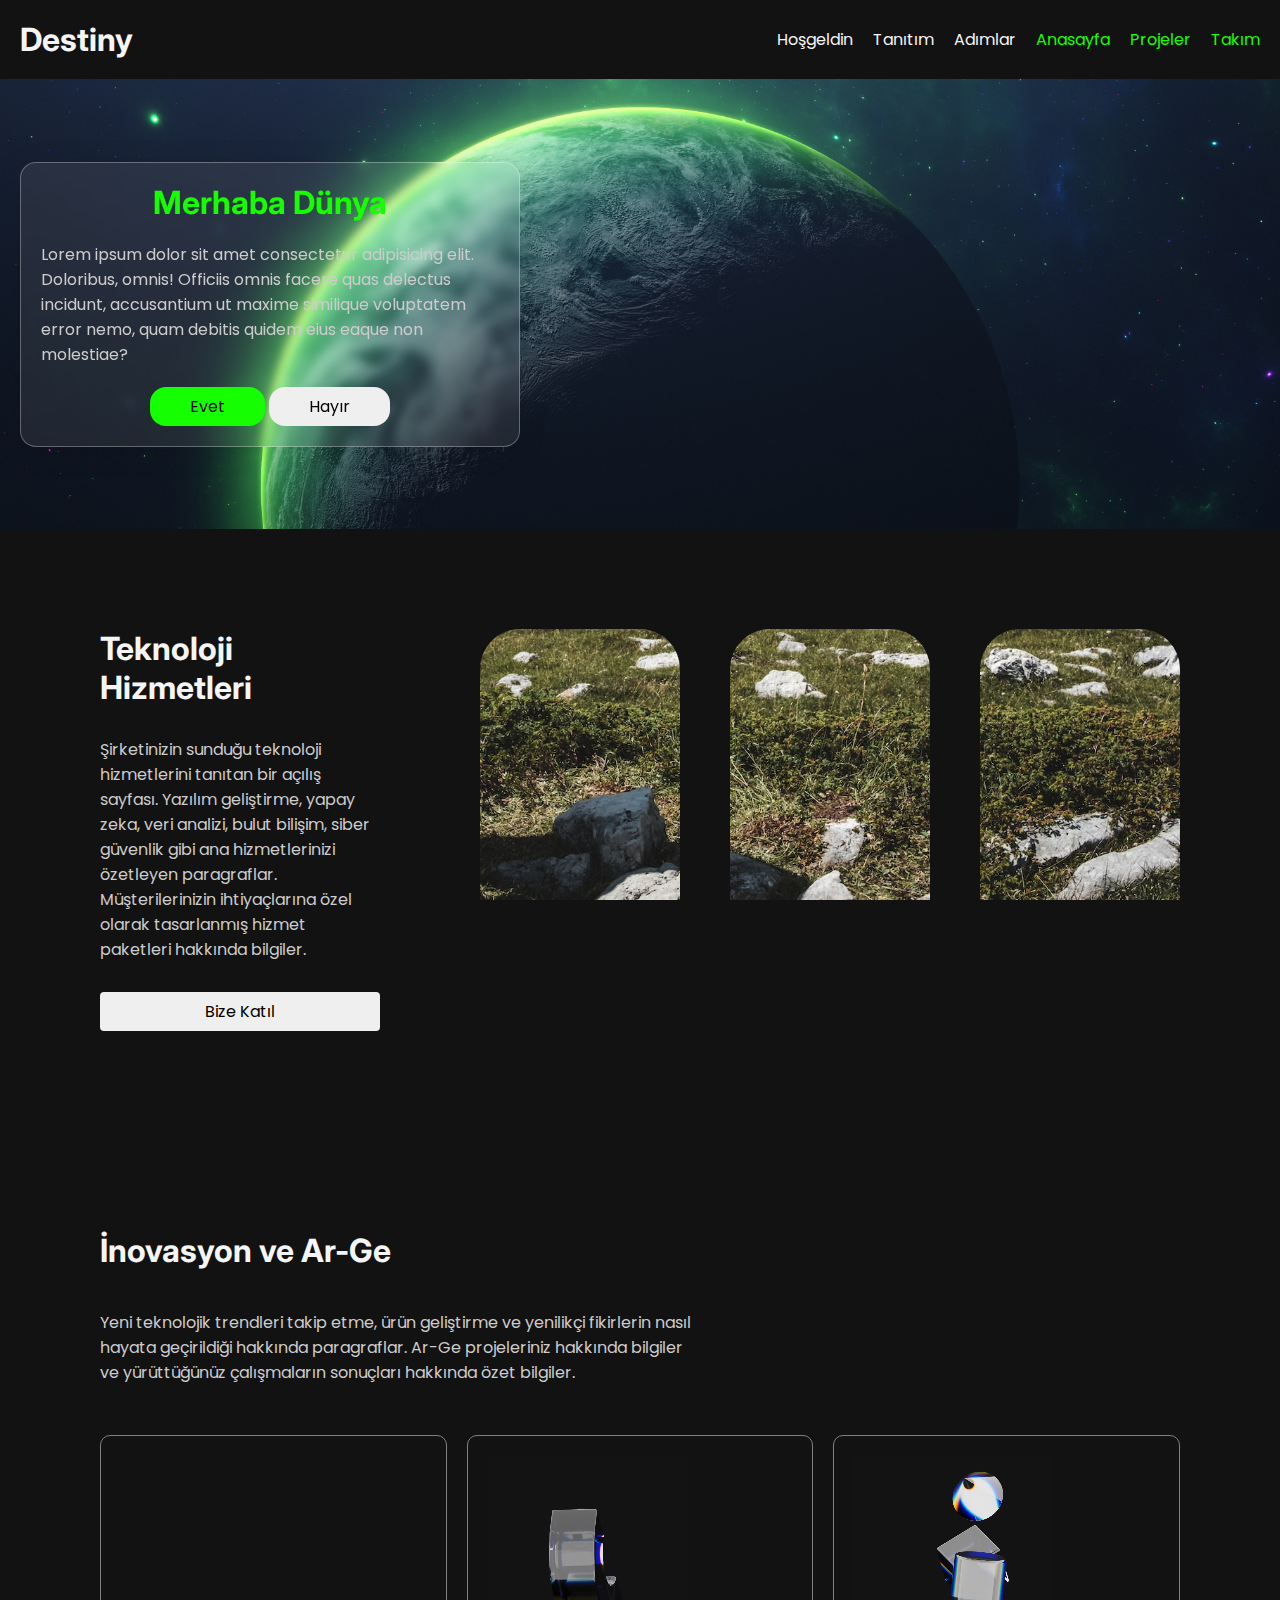
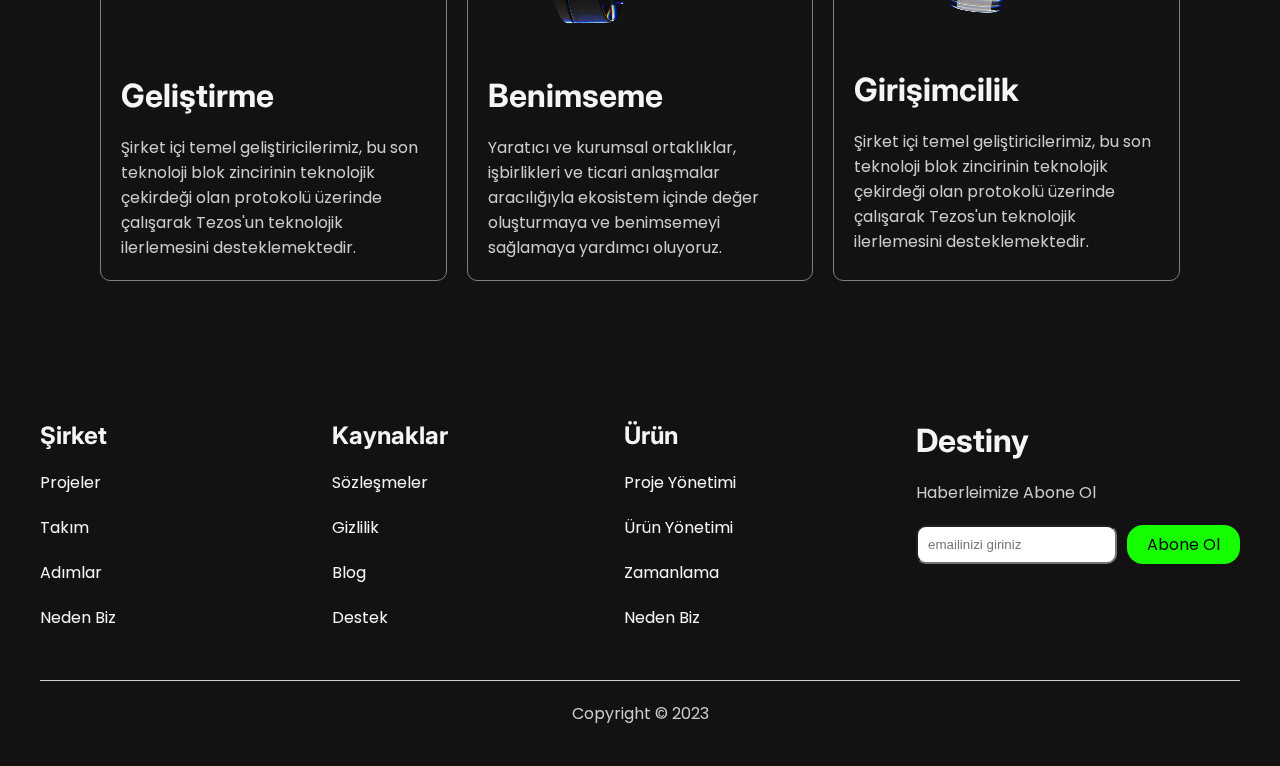
<file: index.html>
<!DOCTYPE html>
<html lang="en">
  <head>
    <meta charset="UTF-8" />
    <meta http-equiv="X-UA-Compatible" content="IE=edge" />
    <meta name="viewport" content="width=device-width, initial-scale=1.0" />
    <title>Destiny</title>
    <link rel="stylesheet" href="style.css" />
  </head>
  <body>
    <!-- header -->
    <header>
      <h1><a href="/">Destiny</a></h1>
      <nav>
        <a href="#hero">Hoşgeldin</a>
        <a href="#image-sec">Tanıtım</a>
        <a href="#steps-sec">Adımlar</a>
        <a href="/" class="link">Anasayfa</a>
        <a href="projects.html" class="link">Projeler</a>
        <a href="team.html" class="link">Takım</a>
      </nav>
      <button class="nav-btn">|||</button>
    </header>
    <!-- Ana İçerik -->
    <div id="hero">
      <div class="hero-inner">
        <h1>Merhaba Dünya</h1>
        <p>
          Lorem ipsum dolor sit amet consectetur adipisicing elit. Doloribus,
          omnis! Officiis omnis facere quas delectus incidunt, accusantium ut
          maxime similique voluptatem error nemo, quam debitis quidem eius eaque
          non molestiae?
        </p>
        <div class="buttons">
          <button>Evet</button>
          <button>Hayır</button>
        </div>
      </div>
    </div>
    <main>
      <section id="image-sec">
        <div class="image-sec-info">
          <h1>Teknoloji Hizmetleri</h1>
          <p>
            Şirketinizin sunduğu teknoloji hizmetlerini tanıtan bir açılış
            sayfası. Yazılım geliştirme, yapay zeka, veri analizi, bulut
            bilişim, siber güvenlik gibi ana hizmetlerinizi özetleyen
            paragraflar. Müşterilerinizin ihtiyaçlarına özel olarak tasarlanmış
            hizmet paketleri hakkında bilgiler.
          </p>
          <button>Bize Katıl</button>
        </div>
        <div class="images">
          <div class="window"></div>
          <div class="window"></div>
          <div class="window"></div>
        </div>
      </section>
    </main>
    <!-- Kartlar ALanı -->
    <section id="cards-sec">
      <div class="cards-sec-info">
        <h1>İnovasyon ve Ar-Ge</h1>
        <p>
          Yeni teknolojik trendleri takip etme, ürün geliştirme ve yenilikçi
          fikirlerin nasıl hayata geçirildiği hakkında paragraflar. Ar-Ge
          projeleriniz hakkında bilgiler ve yürüttüğünüz çalışmaların sonuçları
          hakkında özet bilgiler.
        </p>
      </div>
      <div class="cards">
        <!-- kart -->
        <div class="card">
          <video>
            <source src="/images/first.mp4" />
          </video>
          <h1>Geliştirme</h1>
          <p>
            Şirket içi temel geliştiricilerimiz, bu son teknoloji blok
            zincirinin teknolojik çekirdeği olan protokolü üzerinde çalışarak
            Tezos'un teknolojik ilerlemesini desteklemektedir.
          </p>
        </div>
        <!-- kart -->
        <div class="card">
          <video>
            <source src="/images/second.mp4" />
          </video>
          <h1>Benimseme</h1>
          <p>
            Yaratıcı ve kurumsal ortaklıklar, işbirlikleri ve ticari anlaşmalar
            aracılığıyla ekosistem içinde değer oluşturmaya ve benimsemeyi
            sağlamaya yardımcı oluyoruz.
          </p>
        </div>
        <!-- kart -->
        <div class="card">
          <video>
            <source src="/images/third.mp4" />
          </video>
          <h1>Girişimcilik</h1>
          <p>
            Şirket içi temel geliştiricilerimiz, bu son teknoloji blok
            zincirinin teknolojik çekirdeği olan protokolü üzerinde çalışarak
            Tezos'un teknolojik ilerlemesini desteklemektedir.
          </p>
        </div>
      </div>
    </section>

    <!-- FOOTER -->
    <footer>
      <div class="footer-area">
        <div class="footer-links">
          <h2>Şirket</h2>
          <a href="">Projeler</a>
          <a href="">Takım</a>
          <a href="">Adımlar</a>
          <a href="">Neden Biz</a>
        </div>

        <div class="footer-links">
          <h2>Kaynaklar</h2>
          <a href="">Sözleşmeler</a>
          <a href="">Gizlilik</a>
          <a href="">Blog</a>
          <a href="">Destek</a>
        </div>

        <div class="footer-links">
          <h2>Ürün</h2>
          <a href="">Proje Yönetimi</a>
          <a href="">Ürün Yönetimi</a>
          <a href="">Zamanlama</a>
          <a href="">Neden Biz</a>
        </div>

        <div class="footer-links">
          <h1>Destiny</h1>
          <p>Haberleimize Abone Ol</p>
          <div class="field">
            <input type="text" placeholder="emailinizi giriniz" />
            <button>Abone Ol</button>
          </div>
        </div>
      </div>
      <p class="footer-bottom">Copyright &copy; 2023</p>
    </footer>

    <script src="main.js"></script>
  </body>
</html>
</file>
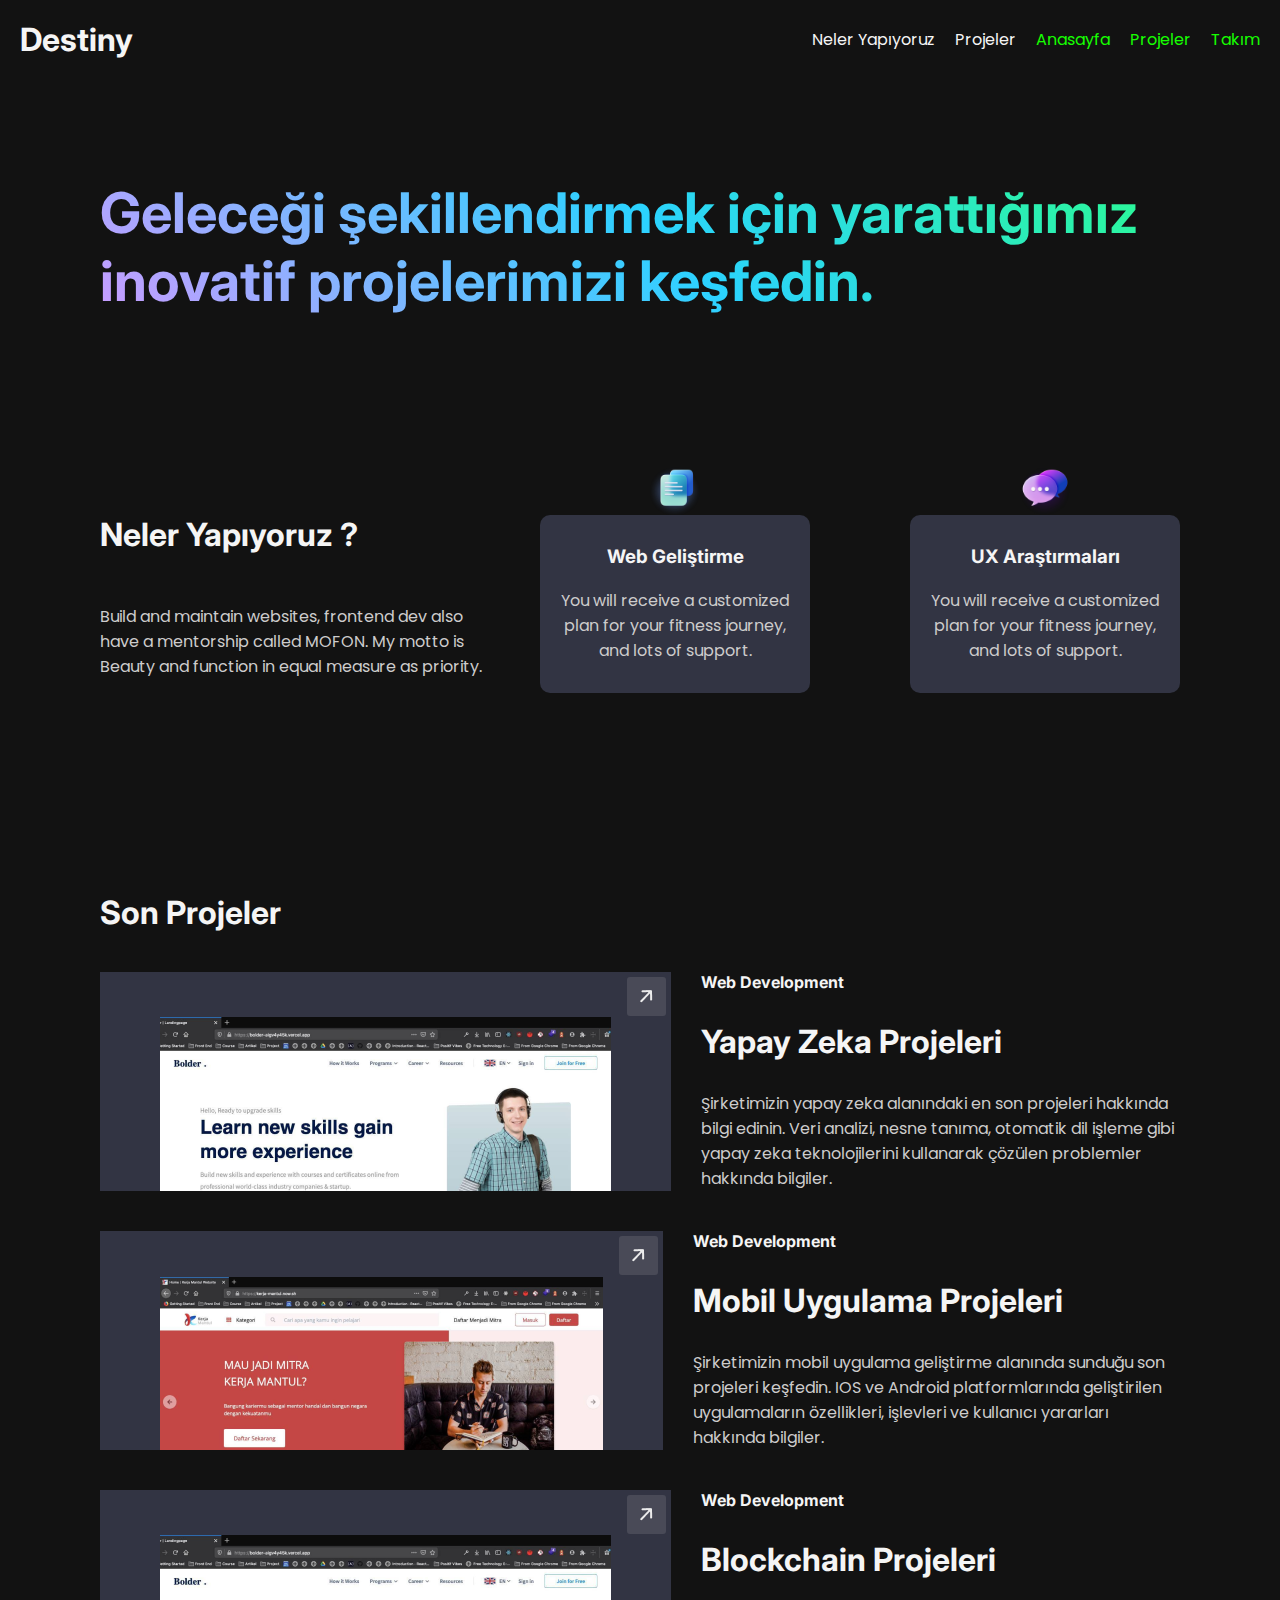
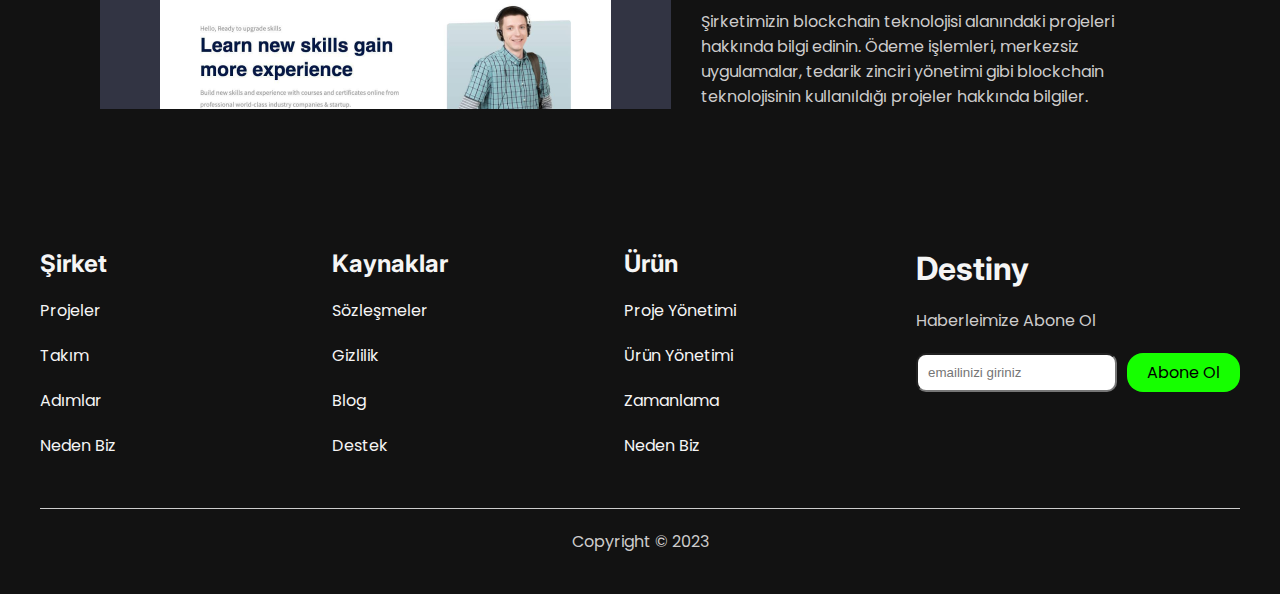
<file: projects.html>
<!DOCTYPE html>
<html lang="en">
  <head>
    <meta charset="UTF-8" />
    <meta http-equiv="X-UA-Compatible" content="IE=edge" />
    <meta name="viewport" content="width=device-width, initial-scale=1.0" />
    <title>Destiny - Projeler</title>
    <link rel="stylesheet" href="style.css" />
  </head>
  <body>
    <!-- header -->
    <header>
      <h1><a href="/">Destiny</a></h1>
      <nav>
        <a href="#what-sec">Neler Yapıyoruz</a>
        <a href="#projects-sec">Projeler</a>

        <a href="/" class="link">Anasayfa</a>
        <a href="projects.html" class="link">Projeler</a>
        <a href="team.html" class="link">Takım</a>
      </nav>
      <button class="nav-btn">|||</button>
    </header>
    <!-- Ana İçerik -->
    <main>
      <h1 class="welcome">
        Geleceği şekillendirmek için yarattığımız inovatif projelerimizi
        keşfedin.
      </h1>

      <section id="what-sec">
        <div class="what-info">
          <h1>Neler Yapıyoruz ?</h1>
          <p>
            Build and maintain websites, frontend dev also have a mentorship
            called MOFON. My motto is Beauty and function in equal measure as
            priority.
          </p>
        </div>

        <div class="what-cards">
          <div class="what-card">
            <img src="/images/docs.png" alt="" />
            <h3>Web Geliştirme</h3>
            <p>
              You will receive a customized plan for your fitness journey, and
              lots of support.
            </p>
          </div>

          <div class="what-card">
            <img src="/images/Chat.png" />
            <h3>UX Araştırmaları</h3>
            <p>
              You will receive a customized plan for your fitness journey, and
              lots of support.
            </p>
          </div>
        </div>
      </section>

      <section id="projects-sec">
        <h1>Son Projeler</h1>
        <!-- PROJE -->
        <div class="project">
          <div class="project-image">
            <span class="icon">
              <img src="/images/arrow.png" />
            </span>
            <img src="/images/project2.png" alt="" />
          </div>

          <div class="project-info">
            <h4>Web Development</h4>
            <h1>Yapay Zeka Projeleri</h1>
            <p>
              Şirketimizin yapay zeka alanındaki en son projeleri hakkında bilgi
              edinin. Veri analizi, nesne tanıma, otomatik dil işleme gibi yapay
              zeka teknolojilerini kullanarak çözülen problemler hakkında
              bilgiler.
            </p>
          </div>
        </div>
        <!-- PROJE -->
        <div class="project">
          <div class="project-image">
            <span class="icon">
              <img src="/images/arrow.png" />
            </span>
            <img src="/images/project1.png" alt="" />
          </div>

          <div class="project-info">
            <h4>Web Development</h4>
            <h1>Mobil Uygulama Projeleri</h1>
            <p>
              Şirketimizin mobil uygulama geliştirme alanında sunduğu son
              projeleri keşfedin. IOS ve Android platformlarında geliştirilen
              uygulamaların özellikleri, işlevleri ve kullanıcı yararları
              hakkında bilgiler.
            </p>
          </div>
        </div>
        <!-- PROJE -->
        <div class="project">
          <div class="project-image">
            <span class="icon">
              <img src="/images/arrow.png" />
            </span>
            <img src="/images/project2.png" alt="" />
          </div>

          <div class="project-info">
            <h4>Web Development</h4>
            <h1>Blockchain Projeleri</h1>
            <p>
              Şirketimizin blockchain teknolojisi alanındaki projeleri hakkında
              bilgi edinin. Ödeme işlemleri, merkezsiz uygulamalar, tedarik
              zinciri yönetimi gibi blockchain teknolojisinin kullanıldığı
              projeler hakkında bilgiler.
            </p>
          </div>
        </div>
      </section>
    </main>

    <!-- FOOTER -->
    <footer>
      <div class="footer-area">
        <div class="footer-links">
          <h2>Şirket</h2>
          <a href="">Projeler</a>
          <a href="">Takım</a>
          <a href="">Adımlar</a>
          <a href="">Neden Biz</a>
        </div>

        <div class="footer-links">
          <h2>Kaynaklar</h2>
          <a href="">Sözleşmeler</a>
          <a href="">Gizlilik</a>
          <a href="">Blog</a>
          <a href="">Destek</a>
        </div>

        <div class="footer-links">
          <h2>Ürün</h2>
          <a href="">Proje Yönetimi</a>
          <a href="">Ürün Yönetimi</a>
          <a href="">Zamanlama</a>
          <a href="">Neden Biz</a>
        </div>

        <div class="footer-links">
          <h1>Destiny</h1>
          <p>Haberleimize Abone Ol</p>
          <div class="field">
            <input type="text" placeholder="emailinizi giriniz" />
            <button>Abone Ol</button>
          </div>
        </div>
      </div>
      <p class="footer-bottom">Copyright &copy; 2023</p>
    </footer>

    <script src="main.js"></script>
  </body>
</html>
</file>
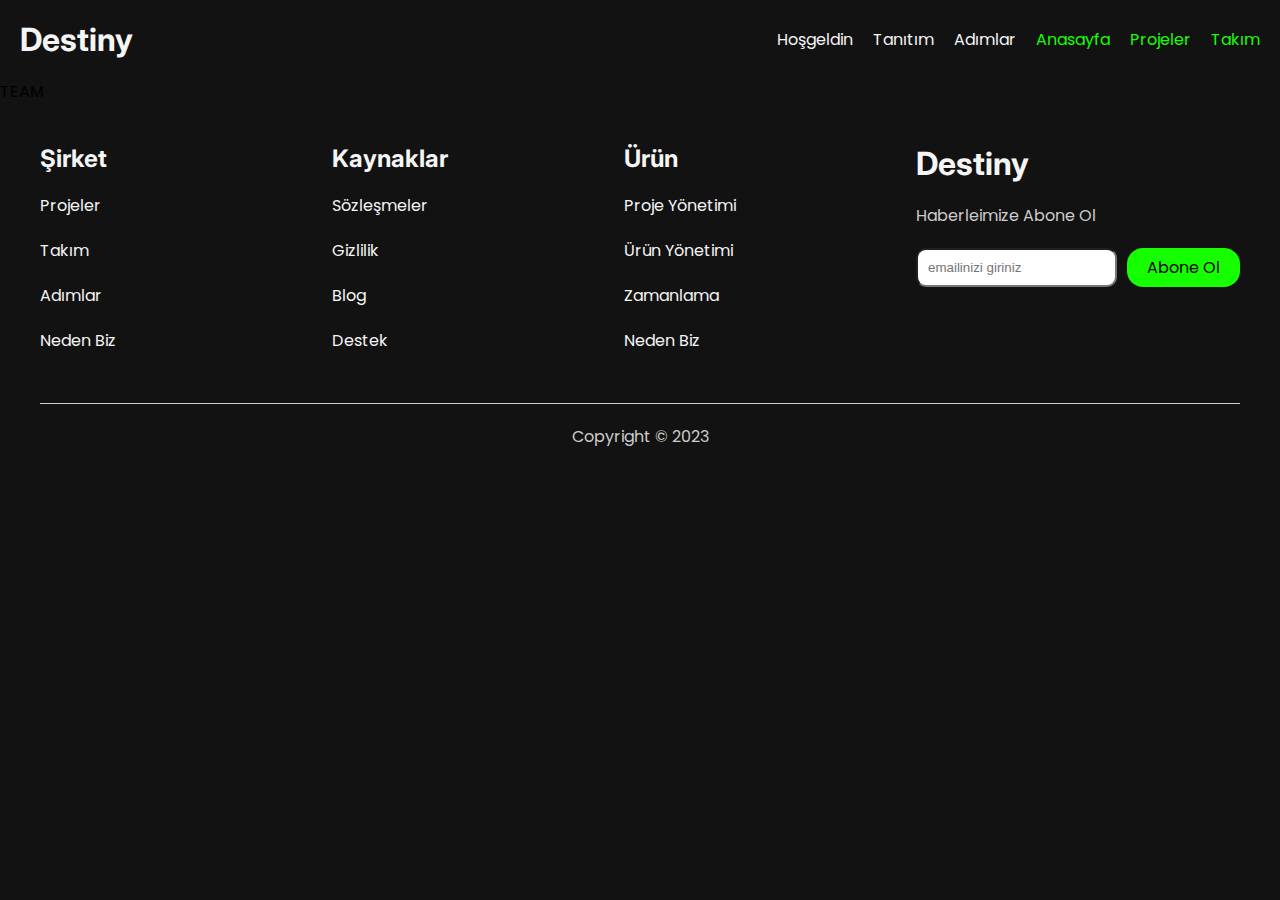
<file: team.html>
<!DOCTYPE html>
<html lang="en">
  <head>
    <meta charset="UTF-8" />
    <meta http-equiv="X-UA-Compatible" content="IE=edge" />
    <meta name="viewport" content="width=device-width, initial-scale=1.0" />
    <title>Destiny - Takım</title>
    <link rel="stylesheet" href="style.css" />
  </head>
  <body>
    <!-- header -->
    <header>
      <h1><a href="/">Destiny</a></h1>
      <nav>
        <a href="#hero">Hoşgeldin</a>
        <a href="#image-sec">Tanıtım</a>
        <a href="#steps-sec">Adımlar</a>
        <a href="/" class="link">Anasayfa</a>
        <a href="projects.html" class="link">Projeler</a>
        <a href="team.html" class="link">Takım</a>
      </nav>
      <button class="nav-btn">|||</button>
    </header>
    <!-- Ana İçerik -->
    <div>TEAM</div>

    <!-- FOOTER -->
    <footer>
      <div class="footer-area">
        <div class="footer-links">
          <h2>Şirket</h2>
          <a href="">Projeler</a>
          <a href="">Takım</a>
          <a href="">Adımlar</a>
          <a href="">Neden Biz</a>
        </div>

        <div class="footer-links">
          <h2>Kaynaklar</h2>
          <a href="">Sözleşmeler</a>
          <a href="">Gizlilik</a>
          <a href="">Blog</a>
          <a href="">Destek</a>
        </div>

        <div class="footer-links">
          <h2>Ürün</h2>
          <a href="">Proje Yönetimi</a>
          <a href="">Ürün Yönetimi</a>
          <a href="">Zamanlama</a>
          <a href="">Neden Biz</a>
        </div>

        <div class="footer-links">
          <h1>Destiny</h1>
          <p>Haberleimize Abone Ol</p>
          <div class="field">
            <input type="text" placeholder="emailinizi giriniz" />
            <button>Abone Ol</button>
          </div>
        </div>
      </div>
      <p class="footer-bottom">Copyright &copy; 2023</p>
    </footer>

    <script src="main.js"></script>
  </body>
</html>
</file>
<file: style.css>
@import url('https://fonts.googleapis.com/css2?family=Inter:wght@100;200;300;400;500;600;700;800;900&family=Poppins:wght@100;200;300;400;500;600;700;800;900&display=swap');

* {
  margin: 0;
  padding: 0;
  box-sizing: border-box;
}

/* Değişkenler */

:root {
  --green: #16ff00;
  --white: #f5f5f5;
  --gray: #cdcccc;
  --black: #121212;
}

/* standart Tanımlama ve stil sıfırlama */

a {
  text-decoration: none;
  color: var(--white);
}

h1,
h2,
h3,
h4 {
  font-family: 'Inter';
  color: var(--white);
}

p {
  color: var(--gray);
}

button {
  border: none;
  font-family: 'Poppins';
  cursor: pointer;
  padding: 7px 20px;
  font-size: 16px;
  border-radius: 16px;
}

/* Ana Stiller */

html {
  scroll-behavior: smooth;
}

body {
  font-family: 'Poppins';
  background-color: var(--black);
  overflow-x: hidden;
}

/* Header */
header {
  position: sticky;
  top: 0;
  display: flex;
  justify-content: space-between;
  align-items: center;
  background-color: var(--black);
  padding: 20px;
  z-index: 100;
}

nav {
  display: flex;
  gap: 20px;
}

.link {
  color: var(--green);
}

.nav-btn {
  display: none;
}

/* Footer */
footer {
  padding: 40px;
  background-color: var(--black);
}
.footer-bottom {
  text-align: center;
  margin-top: 50px;
  border-top: 1px solid var(--gray);
  padding-top: 20px;
}

.footer-area {
  display: grid;
  grid-template-columns: 1fr 1fr 1fr 1fr;
  column-gap: 20px;
}
.footer-links {
  display: flex;
  flex-direction: column;
  gap: 20px;
}
.field {
  display: flex;
  gap: 10px;
}
.field input {
  padding: 5px 10px;
  border-radius: 10px;
  max-height: 50px;
}
.field button {
  background-color: var(--green);
  white-space: nowrap;
}

/* Ana Sayfa */
#hero {
  height: 50vh;
  background: url(images/back.jpg);
  background-size: cover;
  background-repeat: no-repeat;
  display: flex;
  align-items: center;
  background-attachment: fixed;
}

.hero-inner {
  max-width: 500px;
  display: flex;
  flex-direction: column;
  gap: 20px;
  align-items: center;
  padding: 20px;
  margin-left: 20px;
  /* CAM EFEKTİ */
  background: rgba(255, 255, 255, 0.08);
  border-radius: 16px;
  box-shadow: 0 4px 30px rgba(0, 0, 0, 0.1);
  backdrop-filter: blur(4.9px);
  -webkit-backdrop-filter: blur(3.9px);
  border: 1px solid rgba(255, 255, 255, 0.3);
}
.hero-inner h1 {
  color: var(--green);
}
.buttons > button {
  padding: 7px 40px;
}
.buttons button:nth-child(1) {
  background-color: var(--green);
}

.deneme {
  height: 200vh;
}
section {
  padding: 30px;
}

/* Pencereler Alanı */
#image-sec {
  display: flex;
  justify-content: space-between;
  gap: 100px;
}
.image-sec-info {
  max-width: 600px;
  display: grid;
  gap: 30px;
}
.image-sec-info > button {
  border-radius: 4px;
}
.images {
  display: grid;
  grid-template-columns: auto auto auto;
  gap: 50px;
}
.window {
  min-width: 200px;
  height: 400px;
  border-radius: 40px 40px 0 0;
  background: url(/images/sec2.jpg);
  background-attachment: fixed;
  background-size: cover;
  background-repeat: no-repeat;
}
.window:nth-child(2) {
  border-radius: 40px;
}
/* Kartlar Alanı */
#cards-sec {
}
.cards-sec-info {
  max-width: 600px;
  display: grid;
  gap: 40px;
}
.cards {
  display: grid;
  grid-template-columns: repeat(3, 1fr);
  gap: 20px;
}
.card {
  border: 1px solid gray;
  display: flex;
  flex-direction: column;
  gap: 20px;
  padding: 20px;
  border-radius: 10px;
  margin-top: 50px;
}
.card h1 {
}
.card video {
  width: 200px;
}

/* LİSTE ALANI */

#steps-sec {
  margin: 50px 0;
}

.steps-sec-info {
  display: flex;
  justify-content: space-between;
  gap: 40px;
}
.steps-sec-info h2 {
  max-width: 400px;
}
.steps-sec-info p {
  max-width: 400px;
}

#steps-sec li {
  margin-top: 40px;
  list-style: none;
  display: flex;
  justify-content: space-between;
  border-bottom: 1px solid gray;
  padding-bottom: 40px;
}
#steps-sec li h1 span {
  color: gray;
  font-weight: 400;
  font-size: 15px;
  margin-bottom: 5px;
}
#steps-sec li img {
  width: 50px;
}

/* PROJELER SAYFASI */

.welcome {
  padding: 100px;
  /* hazır gradient */
  background-image: linear-gradient(
    45deg,
    #fa8bff 0%,
    #2bd2ff 52%,
    #2bff88 90%
  );
  -webkit-background-clip: text;
  -webkit-text-fill-color: transparent;
  max-width: 1300px;
  font-size: 56px;
}

/* NELER YAPIYORUZ ALANI */

#what-sec {
  display: flex;
  justify-content: space-between;
  gap: 40px;
}

.what-info {
  max-width: 400px;
}
.what-info h1 {
  margin-bottom: 50px;
}

.what-cards {
  display: flex;
  gap: 100px;
}

.what-card {
  min-width: 200px;
  max-width: 400px;
  display: flex;
  flex-direction: column;
  align-items: center;
  gap: 20px;
  text-align: center;
  background-color: #323443;
  border-radius: 10px;
  padding: 30px 20px;
  position: relative;
}
.what-card img {
  position: absolute;
  width: 50px;
  top: -50px;
}

/* PROJELER Alanı */
#projects-sec {
  display: flex;
  flex-direction: column;
  gap: 40px;
}

.project {
  display: flex;
  gap: 30px;
}
.project-image {
  background-color: #323443;
  padding: 40px 60px 0;
  display: flex;
  align-items: end;
  position: relative;
}
.project-image img {
  cursor: pointer;
}
.project-image:hover {
  /* hazır gradient */
  background-image: linear-gradient(
    45deg,
    #fa8bff 0%,
    #2bd2ff 52%,
    #2bff88 90%
  );
}
.project-image .icon {
  position: absolute;
  right: 5px;
  top: 5px;
  background-color: #494a57;
  display: grid;
  place-items: center;
  padding: 5px;
  cursor: pointer;
  border-radius: 3px;
}

.project-info {
  display: flex;
  flex-direction: column;
  gap: 30px;
  max-width: 700px;
}

/* Takım Sayfası */
#top-section {
  display: flex;
  justify-content: space-between;
  align-items: center;
  gap: 50px;
}

/* sol taraf */
.top-section-left {
  display: flex;
  flex-direction: column;
  justify-content: space-between;
  gap: 50px;
}
.top-section-left h1 {
}
.auction {
  padding: 20px;
  /* CAM EFEKTİ */
  background: rgba(255, 255, 255, 0.08);
  border-radius: 16px;
  box-shadow: 0 4px 30px rgba(0, 0, 0, 0.1);
  backdrop-filter: blur(4.9px);
  -webkit-backdrop-filter: blur(3.9px);
  border: 1px solid rgba(255, 255, 255, 0.3);
}
.counter {
  display: grid;
  grid-template-columns: repeat(4, 1fr);
  column-gap: 20px;
  margin-top: 20px;
}
.count {
  background-color: rgb(0, 0, 21);
  border-radius: 10px;
  padding: 10px;
  text-align: center;
}
.top-section-left .buttons {
  display: flex;
  gap: 20px;
}
.top-section-left .buttons button {
  background-color: transparent;
  color: white;
  border: 1px solid var(--green);
  cursor: pointer;
}
.top-section-left .buttons button:hover {
  background-color: var(--green);
}

/* sağ taraf */
.top-section-right img {
  border-radius: 10px;
}

/* Resimle Alanı */
#takim-images {
  display: flex;
  gap: 20px;
  justify-content: space-between;
}
.img-wrapper {
  position: relative;
}
.img-wrapper h1 {
  position: absolute;
  bottom: 0;
  text-align: center;
  width: 100%;
  padding: 20px;
  /* CAM EFEKTİ */
  background: rgba(255, 255, 255, 0.08);
  border-radius: 16px;
  box-shadow: 0 4px 30px rgba(0, 0, 0, 0.1);
  backdrop-filter: blur(4.9px);
  -webkit-backdrop-filter: blur(3.9px);
  border: 1px solid rgba(255, 255, 255, 0.3);
}
.img-wrapper img {
  width: 400px;
  border-radius: 20px;
}

/* Başış Alanı */
#donate-sec {
  display: inline-block;
  position: relative;
  left: 50%;
  transform: translateX(-50%);
}

.donate-sec-info {
  display: flex;
  justify-content: space-between;
  margin-bottom: 30px;
}
.donate-sec-content {
  display: grid;
  grid-template-columns: repeat(4, 200px);
  justify-content: center;
  gap: 40px;
}

.donate-sec-people {
  display: flex;
  gap: 10px;
  background-color: rgb(106, 0, 106);
  color: white;
  padding: 10px;
  border-radius: 60px;
}

.donate-sec-people img {
  width: 50px;
  border-radius: 50%;
}
/* Responsive Yapılar */

@media (max-width: 800px) {
  nav {
    display: none;
  }
  .nav-btn {
    display: block;
  }
  .toggle {
    display: flex;
    position: fixed;
    flex-direction: column;
    right: 0;
    top: 70px;
    background-color: #323443;
    padding: 20px;
    border-radius: 10px;
  }
  /* HERO */
  #hero {
    align-items: center;
    justify-content: center;
  }
  .hero-inner {
    margin: 40px;
  }
  .field {
    max-width: 240px;
    max-height: 40px;
  }
  .field input {
    max-width: 120px;
  }
  .field button {
    font-size: 13px;
    padding: 4px 5px;
  }
  /* Bağış ALanı */
  .donate-sec-content {
    grid-template-columns: repeat(2, 200px) !important;
  }
}

@media (max-width: 1000px) {
  .footer-area {
    grid-template-columns: 1fr 1fr;
    row-gap: 40px;
  }
  .footer-links {
    align-items: center;
  }
  .cards {
    grid-template-columns: 1fr;
    place-items: center;
  }
  .card {
    max-width: 400px;
  }
  /* Projeler sayfası */
  .welcome {
    font-size: 40px;
    padding: 100px 20px;
  }
  /* takım sayfası */
  #top-section {
    flex-direction: column;
  }
  .top-section-right {
    order: -1;
  }
  .top-section-left button {
    font-size: 15px;
  }
  /* Bağış Alanı */
  .donate-sec-content {
    grid-template-columns: repeat(3, 200px);
  }
}

/* 1500PX TEN kÜÇÜK cihazlar laptop < */
@media (max-width: 1500px) {
  #takim-images img {
    width: 300px;
  }
}

/* 1200PX TEN kÜÇÜK cihazlar laptop < */
@media (max-width: 1200px) {
  #image-sec {
    flex-direction: column;
    align-items: center;
  }
  .window {
    height: 300px;
  }
  /* neler yapıyoruz */
  #what-sec {
    flex-direction: column;
    align-items: center;
    gap: 100px;
  }
  .what-info {
    max-width: 600px;
  }
  .what-cards {
    gap: 20px;
  }
  /* projeler */
  .project {
    flex-direction: column;
  }

  .project-info {
    order: -1;
  }

  .project-image {
    padding: 20px 100px 0;
    justify-content: center;
  }
  /* resimler */
  #takim-images {
    flex-direction: column;
    align-items: center;
    gap: 50px;
  }
  #takim-images img {
    width: 400px;
  }
}

/* 1000PX TEN büyük cihazlar laptop > */
@media (min-width: 1000px) {
  section {
    padding: 100px;
  }
}

@media (max-width: 500px) {
  .project-image {
    padding: 0 30px;
    justify-content: center;
  }

  .project-image img {
    width: 100%;
  }
  .what-cards {
    flex-direction: column;
    gap: 90px;
  }
}
</file>
